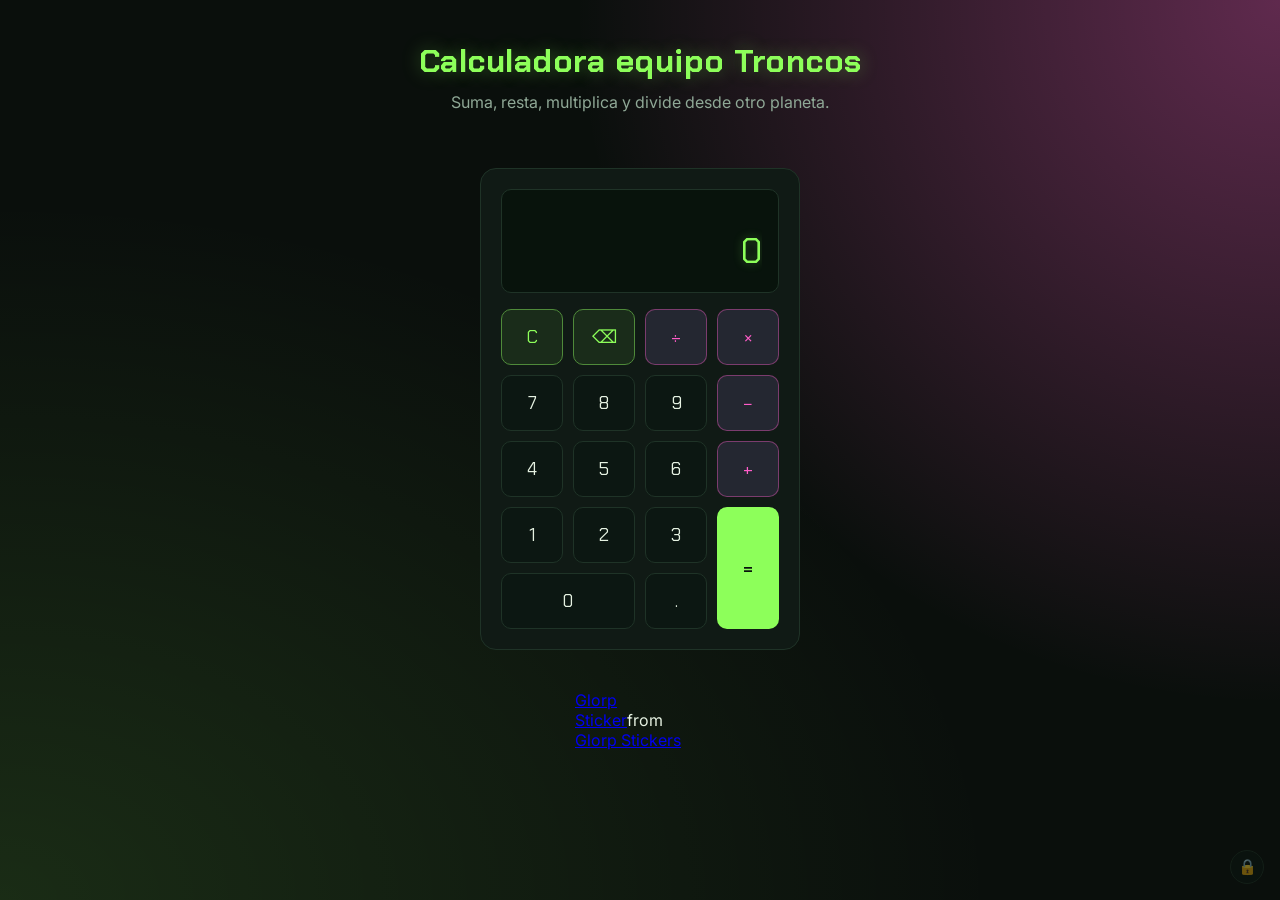
<file: Calcu/index.html>
<!DOCTYPE html>
<html lang="es">
<head>
    <meta charset="UTF-8" />
    <meta name="viewport" content="width=device-width, initial-scale=1.0" />
    <title>Calculadora equipo Troncos</title>
    <link rel="preconnect" href="https://fonts.googleapis.com">
    <link rel="preconnect" href="https://fonts.gstatic.com" crossorigin>
    <link href="https://fonts.googleapis.com/css2?family=Chakra+Petch:wght@500;600;700&family=Inter:wght@400;500;600&display=swap" rel="stylesheet">
    <link rel="stylesheet" href="style.css" />
</head>
<body>

    <header class="header">
        <h1>Calculadora equipo Troncos</h1>
        <p class="header-sub">Suma, resta, multiplica y divide desde otro planeta.</p>
    </header>

    <main class="calc-wrap">
        <div class="calculadora">
            <div class="pantalla">
                <div id="historial" class="historial"></div>
                <div id="resultado" class="resultado">0</div>
            </div>

            <div class="botones">
                <button class="btn accion" data-accion="limpiar">C</button>
                <button class="btn accion" data-accion="borrar">⌫</button>
                <button class="btn operador" data-operador="/">÷</button>
                <button class="btn operador" data-operador="*">×</button>

                <button class="btn numero" data-numero="7">7</button>
                <button class="btn numero" data-numero="8">8</button>
                <button class="btn numero" data-numero="9">9</button>
                <button class="btn operador" data-operador="-">−</button>

                <button class="btn numero" data-numero="4">4</button>
                <button class="btn numero" data-numero="5">5</button>
                <button class="btn numero" data-numero="6">6</button>
                <button class="btn operador" data-operador="+">+</button>

                <button class="btn numero" data-numero="1">1</button>
                <button class="btn numero" data-numero="2">2</button>
                <button class="btn numero" data-numero="3">3</button>
                <button class="btn igual" id="btnIgual" rowspan="2">=</button>

                <button class="btn numero cero" data-numero="0">0</button>
                <button class="btn numero" data-numero=".">.</button>
            </div>
        </div>

    </main>

    <div class="gifs-row">
        <div class="gif-wrapper">
            <div class="tenor-gif-embed" data-postid="8090779692191516473" data-share-method="host" data-aspect-ratio="1" data-width="100%"><a href="https://tenor.com/view/glorp-gif-8090779692191516473">Glorp Sticker</a>from <a href="https://tenor.com/search/glorp-stickers">Glorp Stickers</a></div>
        </div>
    </div>
    <script type="text/javascript" async src="https://tenor.com/embed.js"></script>

    <button id="togglePaywall" class="toggle-paywall" data-activo="true" title="Activar/desactivar pantalla premium">
        <span class="toggle-icono">🔒</span>
    </button>

    <div id="modalOverlay" class="modal-overlay oculto">
        <div class="modal-card">
            <button id="cerrarModal" class="modal-cerrar" aria-label="Cerrar">✕</button>

            <span class="modal-icono">👽</span>
            <h2>Desbloquea las Funciones Premium</h2>
            <p class="modal-sub">Actualiza para acceder a la resta, multiplicación, división, puntos decimales, modo oscuro, ¡y pensamiento más rápido!</p>

            <div class="planes">
                <div class="plan plan-pro">
                    <span class="plan-nombre">PRO</span>
                    <div class="plan-precio"><span class="precio">$9.99</span><span class="periodo">/mes</span></div>
                    <ul class="plan-features">
                        <li>✓ Resta (-)</li>
                        <li>✓ Multiplicación (*)</li>
                        <li>✓ Tema Oscuro</li>
                    </ul>
                    <button class="plan-btn plan-btn-pro">Suscribirse a PRO</button>
                </div>

                <div class="plan plan-ultra">
                    <span class="badge-popular">MÁS POPULAR</span>
                    <span class="plan-nombre plan-nombre-ultra">ULTRA</span>
                    <div class="plan-precio"><span class="precio">$29.99</span><span class="periodo">/mes</span></div>
                    <ul class="plan-features">
                        <li>✓ Todo lo de PRO</li>
                        <li>✓ División (/) y Decimales (.)</li>
                        <li>✓ Igual Instantáneo (¡Sin pensarlo!)</li>
                        <li>✓ Soporte Prioritario</li>
                    </ul>
                    <button class="plan-btn plan-btn-ultra">Suscribirse a ULTRA</button>
                </div>
            </div>

            <button id="maybeLater" class="maybe-later">Tal vez después</button>
        </div>
    </div>

<script src="script.js"></script>
</body>
</html>
</file>
<file: Calcu/style.css>
/* ==========================================================
   Tema: transmisión alienígena — Calculadora equipo Troncos
   ========================================================== */

:root {
    --void: #0a0f0c;
    --panel: #101a15;
    --panel-2: #0c1712;
    --panel-border: #1f3327;
    --acid: #8dff5a;
    --acid-dim: #4f8a3a;
    --pink: #ff5cc8;
    --violet: #b48bff;
    --text: #e6f2e2;
    --text-muted: #8fa896;
}

* {
    box-sizing: border-box;
}

body {
    margin: 0;
    min-height: 100vh;
    font-family: "Inter", Arial, Helvetica, sans-serif;
    background:
        radial-gradient(circle at top right, rgba(255, 92, 200, 0.35), transparent 45%),
        radial-gradient(ellipse at bottom left, rgba(141, 255, 90, 0.12), transparent 55%),
        var(--void);
    color: var(--text);
}

h1 {
    font-family: "Chakra Petch", "Inter", sans-serif;
    margin: 0;
}

/* ---------- Header ---------- */
.header {
    padding: 40px 30px 10px;
    text-align: center;
}

.header h1 {
    font-size: 2rem;
    font-weight: 700;
    letter-spacing: 0.5px;
    color: var(--acid);
    text-shadow: 0 0 18px rgba(141, 255, 90, 0.35);
}

.header-sub {
    margin-top: 10px;
    color: var(--text-muted);
    font-size: 1rem;
}

/* ---------- Calculadora ---------- */
.calc-wrap {
    display: flex;
    flex-direction: column;
    align-items: center;
    padding: 30px 20px 10px;
}

.calculadora {
    width: 320px;
    background: var(--panel);
    border: 1px solid var(--panel-border);
    border-radius: 16px;
    padding: 20px;
}

.pantalla {
    background: #08130c;
    border: 1px solid var(--panel-border);
    border-radius: 10px;
    padding: 18px 16px;
    margin-bottom: 16px;
    text-align: right;
}

.historial {
    min-height: 20px;
    color: var(--text-muted);
    font-size: 0.9rem;
    overflow-x: auto;
    white-space: nowrap;
}

.resultado {
    font-family: "Chakra Petch", sans-serif;
    font-size: 2.2rem;
    color: var(--acid);
    text-shadow: 0 0 10px rgba(141, 255, 90, 0.35);
    overflow-x: auto;
    white-space: nowrap;
    transition: color 0.2s ease;
}

.resultado.bloqueado {
    font-size: 1.4rem;
    color: var(--pink);
    text-shadow: 0 0 10px rgba(255, 92, 200, 0.35);
}

.botones {
    display: grid;
    grid-template-columns: repeat(4, 1fr);
    gap: 10px;
}

.btn {
    padding: 16px 0;
    border-radius: 10px;
    border: 1px solid var(--panel-border);
    background: #0c1712;
    color: var(--text);
    font-family: "Chakra Petch", sans-serif;
    font-size: 1.1rem;
    cursor: pointer;
    transition: border-color 0.15s ease, transform 0.1s ease, background 0.15s ease;
}

.btn:hover {
    border-color: var(--acid-dim);
    transform: translateY(-1px);
}

.btn:active {
    transform: translateY(0);
}

.btn.numero {
    background: #0c1712;
}

.btn.cero {
    grid-column: span 2;
}

.btn.operador {
    background: rgba(180, 139, 255, 0.12);
    color: var(--pink);
    border-color: rgba(255, 92, 200, 0.4);
}

.btn.operador:hover {
    background: rgba(255, 92, 200, 0.18);
}

.btn.accion {
    background: rgba(141, 255, 90, 0.08);
    color: var(--acid);
    border-color: var(--acid-dim);
}

.btn.igual {
    grid-row: span 2;
    background: var(--acid);
    color: #08130c;
    font-weight: 600;
    border: none;
}

.btn.igual:hover {
    background: #a4ff7f;
}

/* ---------- Botón oculto: activar/desactivar pantalla premium ---------- */
.toggle-paywall {
    position: fixed;
    right: 16px;
    bottom: 16px;
    width: 34px;
    height: 34px;
    border-radius: 50%;
    background: var(--panel-2);
    border: 1px solid var(--panel-border);
    color: var(--text-muted);
    font-size: 0.95rem;
    display: flex;
    align-items: center;
    justify-content: center;
    cursor: pointer;
    opacity: 0.45;
    transition: opacity 0.2s ease, border-color 0.2s ease, transform 0.15s ease;
    z-index: 10;
}

.toggle-paywall:hover {
    opacity: 1;
    border-color: var(--acid-dim);
    transform: translateY(-1px);
}

.toggle-paywall[data-activo="false"] {
    border-color: var(--acid-dim);
}

.toggle-icono {
    line-height: 1;
}

/* ---------- Gif ---------- */
.gifs-row {
    display: flex;
    justify-content: center;
    margin: 30px auto 40px;
    padding: 0 20px;
}

.gif-wrapper {
    width: 130px;
}

.gif-wrapper .tenor-gif-embed {
    width: 100% !important;
}

.gif-wrapper .tenor-gif-embed iframe,
.gif-wrapper .tenor-gif-embed img {
    width: 100% !important;
    height: auto !important;
}

/* ---------- Modal "premium" ---------- */
.modal-overlay {
    position: fixed;
    inset: 0;
    background: rgba(5, 8, 6, 0.78);
    backdrop-filter: blur(3px);
    display: flex;
    align-items: center;
    justify-content: center;
    padding: 20px;
    z-index: 100;
}

.modal-overlay.oculto {
    display: none;
}

.modal-card {
    position: relative;
    width: 100%;
    max-width: 520px;
    max-height: 90vh;
    overflow-y: auto;
    background:
        radial-gradient(circle at top right, rgba(255, 92, 200, 0.14), transparent 50%),
        var(--panel);
    color: var(--text);
    border: 1px solid var(--panel-border);
    border-radius: 20px;
    padding: 34px 30px 26px;
    text-align: center;
    box-shadow: 0 20px 60px rgba(0, 0, 0, 0.6);
    font-family: "Inter", sans-serif;
}

.modal-icono {
    display: block;
    font-size: 2rem;
    margin-bottom: 8px;
}

.modal-cerrar {
    position: absolute;
    top: 14px;
    right: 16px;
    width: 30px;
    height: 30px;
    border-radius: 50%;
    border: 1px solid var(--panel-border);
    background: var(--panel-2);
    color: var(--text-muted);
    font-size: 0.9rem;
    cursor: pointer;
    line-height: 1;
}

.modal-cerrar:hover {
    border-color: var(--pink);
    color: var(--pink);
}

.modal-card h2 {
    font-family: "Chakra Petch", sans-serif;
    font-size: 1.6rem;
    margin: 0 0 12px;
    color: var(--acid);
    text-shadow: 0 0 14px rgba(141, 255, 90, 0.3);
}

.modal-sub {
    color: var(--text-muted);
    font-size: 0.95rem;
    line-height: 1.5;
    margin: 0 0 26px;
}

.planes {
    display: flex;
    gap: 16px;
    flex-wrap: wrap;
    justify-content: center;
    margin-bottom: 20px;
}

.plan {
    position: relative;
    flex: 1 1 200px;
    max-width: 220px;
    border: 1px solid var(--panel-border);
    background: var(--panel-2);
    border-radius: 14px;
    padding: 20px 16px;
    text-align: left;
}

.plan-ultra {
    background: linear-gradient(180deg, rgba(180, 139, 255, 0.1), rgba(255, 92, 200, 0.06)), var(--panel-2);
    border-color: rgba(180, 139, 255, 0.5);
}

.badge-popular {
    position: absolute;
    top: -14px;
    left: 50%;
    transform: translateX(-50%);
    background: linear-gradient(90deg, var(--violet), var(--pink));
    color: #08130c;
    font-size: 0.65rem;
    font-weight: 700;
    letter-spacing: 0.4px;
    padding: 5px 12px;
    border-radius: 999px;
    white-space: nowrap;
}

.plan-nombre {
    display: block;
    font-family: "Chakra Petch", sans-serif;
    font-weight: 700;
    font-size: 1rem;
    margin-bottom: 12px;
    color: var(--text);
}

.plan-nombre-ultra {
    color: var(--violet);
}

.plan-precio {
    margin-bottom: 16px;
}

.plan-precio .precio {
    font-family: "Chakra Petch", sans-serif;
    font-size: 1.8rem;
    font-weight: 700;
    color: var(--text);
}

.plan-precio .periodo {
    color: var(--text-muted);
    font-size: 0.85rem;
    margin-left: 2px;
}

.plan-features {
    list-style: none;
    margin: 0 0 18px;
    padding: 0;
}

.plan-features li {
    font-size: 0.85rem;
    color: var(--text-muted);
    padding: 7px 0;
    border-bottom: 1px solid var(--panel-border);
}

.plan-features li:last-child {
    border-bottom: none;
}

.plan-btn {
    width: 100%;
    padding: 11px 0;
    border-radius: 999px;
    border: none;
    font-family: "Inter", sans-serif;
    font-weight: 600;
    font-size: 0.85rem;
    cursor: pointer;
}

.plan-btn-pro {
    background: var(--panel-border);
    color: var(--text);
}

.plan-btn-pro:hover {
    background: #2a4030;
}

.plan-btn-ultra {
    background: linear-gradient(90deg, var(--violet), var(--pink));
    color: #08130c;
    font-weight: 700;
}

.plan-btn-ultra:hover {
    filter: brightness(1.08);
}

.maybe-later {
    background: none;
    border: none;
    color: var(--text-muted);
    text-decoration: underline;
    font-size: 0.85rem;
    cursor: pointer;
}

.maybe-later:hover {
    color: var(--acid);
}

/* ---------- Responsive ---------- */
@media (max-width: 400px) {
    .calculadora {
        width: 100%;
        max-width: 320px;
    }
}
</file>
